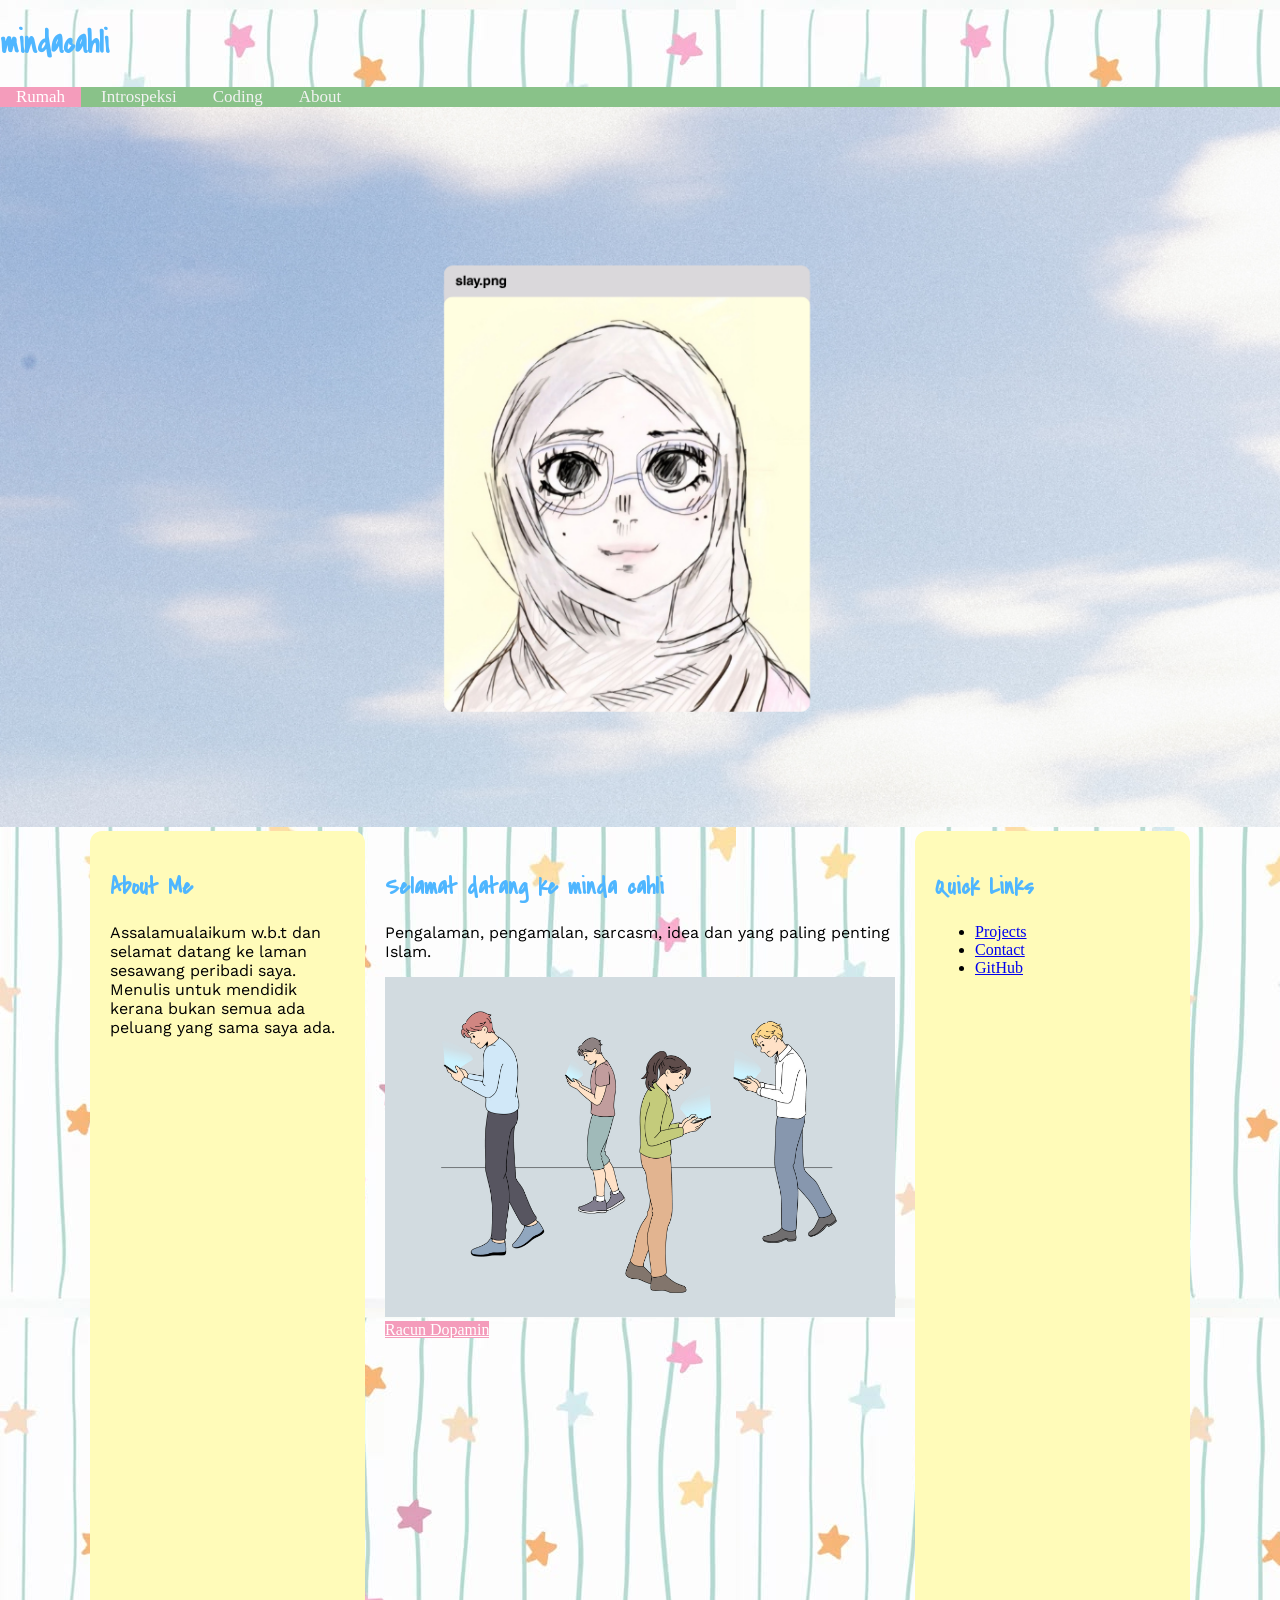
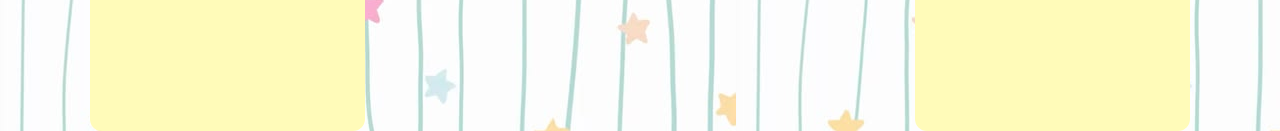
<file: index.html>
<!DOCTYPE html>
<html>
<head>
    <link rel="stylesheet" href="style.css">
    <link rel="preconnect" href="https://fonts.googleapis.com">
<link rel="preconnect" href="https://fonts.gstatic.com" crossorigin>
<link href="https://fonts.googleapis.com/css2?family=Bad+Script&family=Covered+By+Your+Grace&family=Edu+QLD+Hand:wght@400..700&family=Work+Sans:ital,wght@0,100..900;1,100..900&display=swap" rel="stylesheet">
</head>

<header>
    <h1 id="tajuk"> mindacahli </h1>
</header>

<body>
<div class="topnav">
  <a class="active" href="#home">Rumah</a>
  <a href="blog1.html">Introspeksi</a>
  <a href="coding.html">Coding</a>
  <a href="#about">About</a>
</div>

<div class="hover-image-container">
  <img src = "firstpage.png" class="default-img">
  <img src = "secondpage.png" class = "hover-img">

</div>

<section class="content-layout">
  <aside class="about">
    <h2 id="tajuk">About Me</h2>

    <p>
      Assalamualaikum w.b.t dan selamat datang ke laman sesawang peribadi saya. Menulis untuk mendidik kerana bukan semua ada peluang yang sama saya ada.
    </p>

    
  </aside>

  <main class="current-topic">
    
    <div>
      <h1 id="tajuk">Selamat datang ke minda cahli</h1>
      <p >Pengalaman, pengamalan, sarcasm, idea dan yang paling penting Islam.</p>
  </div>
  <img id ="prevpic" src="maintelefon.jpg">
  <a id= "contentpreview" href ="blog1.html">Racun Dopamin</a>

  </main>

  <aside class="extra">
    <h2 id="tajuk"> Quick Links</h2>
    <ul>
      <li><a href="#">Projects</a></li>
      <li><a href="#">Contact</a></li>
      <li><a href="#">GitHub</a></li>
    </ul>
  </aside>
</section>



</body>
</html>
</file>
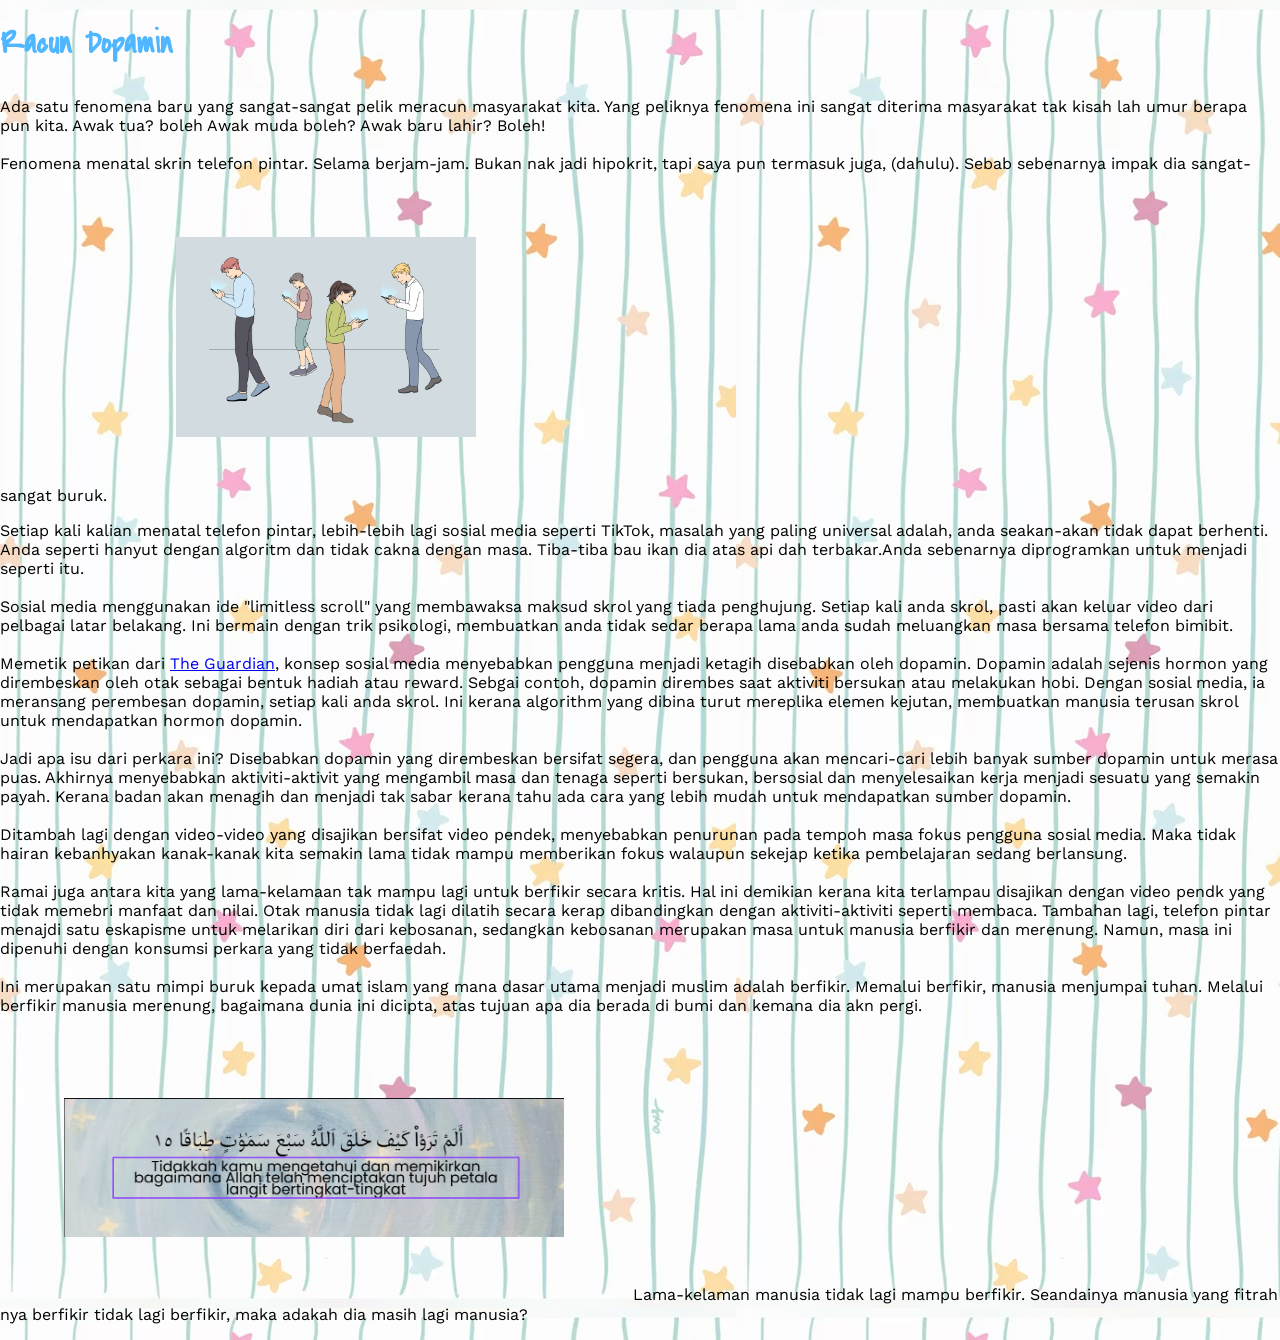
<file: blog1.html>
<!DOCTYPE html>
    <link rel="stylesheet" href="style.css">
    <link rel="preconnect" href="https://fonts.googleapis.com">
<link rel="preconnect" href="https://fonts.gstatic.com" crossorigin>
<link href="https://fonts.googleapis.com/css2?family=Bad+Script&family=Covered+By+Your+Grace&family=Edu+QLD+Hand:wght@400..700&family=Work+Sans:ital,wght@0,100..900;1,100..900&display=swap" rel="stylesheet">
</head>
<header>
    <h1 id="tajuk"> Racun Dopamin </p>
</header>

<body>
    <p> Ada satu fenomena baru yang sangat-sangat pelik meracun masyarakat kita. Yang peliknya fenomena ini sangat diterima masyarakat tak kisah lah umur berapa pun kita. Awak tua? boleh Awak muda boleh? Awak baru lahir? Boleh! <br><br>
        Fenomena menatal skrin telefon pintar. Selama berjam-jam. Bukan nak jadi hipokrit, tapi saya pun termasuk juga, (dahulu). Sebab sebenarnya impak dia sangat-sangat buruk.

        <img id = "pichelper" src="maintelefon.jpg">

    <p> Setiap kali kalian menatal telefon pintar, lebih-lebih lagi sosial media seperti TikTok, masalah yang paling universal adalah, anda seakan-akan tidak dapat berhenti. Anda seperti hanyut dengan algoritm dan tidak cakna dengan masa. Tiba-tiba bau ikan dia atas api dah terbakar.Anda sebenarnya diprogramkan untuk menjadi seperti itu.<br><br> Sosial media menggunakan ide "limitless scroll" yang membawaksa maksud skrol yang tiada penghujung. Setiap kali anda skrol, pasti akan keluar video dari pelbagai latar belakang. Ini bermain dengan trik psikologi, membuatkan anda tidak sedar berapa lama anda sudah meluangkan masa bersama telefon bimibit. <br><br>
        
        Memetik petikan dari <a href="https://www.theguardian.com/global/2021/aug/22/how-digital-media-turned-us-all-into-dopamine-addicts-and-what-we-can-do-to-break-the-cycle">The Guardian</a>, konsep sosial media menyebabkan pengguna menjadi ketagih disebabkan oleh dopamin. Dopamin adalah sejenis hormon yang dirembeskan oleh otak sebagai bentuk hadiah atau reward. Sebgai contoh, dopamin dirembes saat aktiviti 
        bersukan atau melakukan hobi.

        Dengan sosial media, ia meransang perembesan dopamin, setiap kali anda skrol. Ini kerana algorithm yang dibina turut mereplika elemen kejutan, membuatkan manusia terusan skrol untuk mendapatkan hormon dopamin. <br><br>

        Jadi apa isu dari perkara ini? Disebabkan dopamin yang dirembeskan bersifat segera, dan pengguna akan mencari-cari lebih banyak sumber dopamin untuk merasa puas. Akhirnya menyebabkan aktiviti-aktivit yang mengambil masa dan tenaga seperti bersukan, bersosial dan menyelesaikan kerja menjadi sesuatu yang semakin payah. Kerana badan akan menagih dan menjadi tak sabar kerana tahu ada cara yang lebih mudah untuk mendapatkan sumber dopamin.<br><br>
        Ditambah lagi dengan video-video yang disajikan bersifat video pendek, menyebabkan penurunan pada tempoh masa fokus pengguna sosial media. Maka tidak hairan kebanhyakan kanak-kanak kita semakin lama tidak mampu memberikan fokus walaupun sekejap ketika pembelajaran sedang berlansung. <br><br>
        Ramai juga antara kita yang lama-kelamaan tak mampu lagi untuk berfikir secara kritis. Hal ini demikian kerana kita terlampau disajikan dengan video pendk yang tidak memebri manfaat dan nilai. Otak manusia tidak lagi dilatih secara kerap dibandingkan dengan aktiviti-aktiviti seperti membaca. Tambahan lagi, telefon pintar menajdi satu eskapisme untuk melarikan diri dari kebosanan, sedangkan kebosanan merupakan masa untuk manusia berfikir dan merenung. Namun, masa ini dipenuhi dengan konsumsi perkara yang tidak berfaedah.<br><br>
        Ini merupakan satu mimpi buruk kepada umat islam yang mana dasar utama menjadi muslim adalah berfikir. Memalui berfikir, manusia menjumpai tuhan. Melalui berfikir manusia merenung, bagaimana dunia ini dicipta, atas tujuan apa dia berada di bumi dan kemana dia akn pergi.<br><br>

    <img id = "surah" src="surahNuh.png">

    Lama-kelaman manusia tidak lagi mampu berfikir.
    Seandainya manusia yang fitrah nya berfikir tidak lagi berfikir, maka adakah dia masih lagi manusia?

</body>
</file>
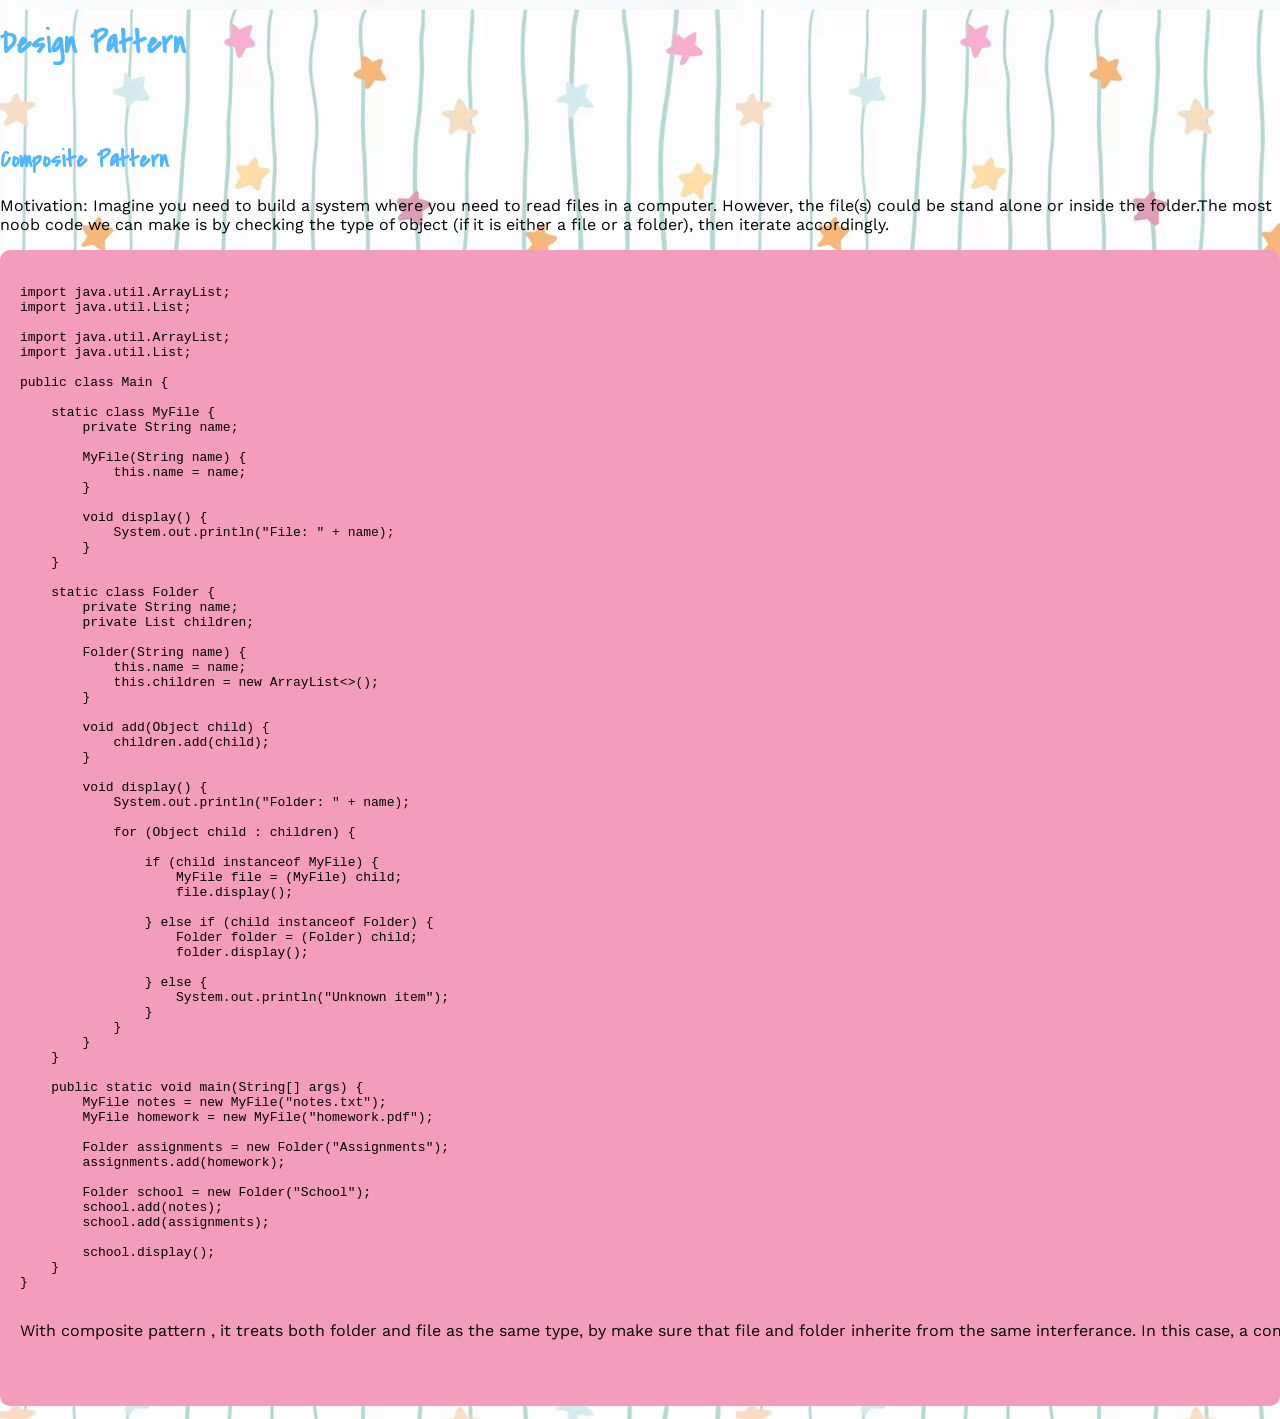
<file: coding.html>
<!DOCTYPE html>
<html>
<head>
    <link rel="stylesheet" href="style.css">
    <link rel="preconnect" href="https://fonts.googleapis.com">
<link rel="preconnect" href="https://fonts.gstatic.com" crossorigin>
<link href="https://fonts.googleapis.com/css2?family=Bad+Script&family=Covered+By+Your+Grace&family=Edu+QLD+Hand:wght@400..700&family=Work+Sans:ital,wght@0,100..900;1,100..900&display=swap" rel="stylesheet">
</head>
<body>
<h1 id="tajuk">Design Pattern</h1>
<br><br>
<h2 id="tajuk">Composite Pattern</h2>

<p>Motivation: Imagine you need to build a system where you need to read files in a computer. However, the file(s) could be stand alone or inside the folder.The 
    most noob code we can make is by checking the type of object (if it is either a file or a folder), then iterate accordingly.
</p>

<pre><code>
import java.util.ArrayList;
import java.util.List;

import java.util.ArrayList;
import java.util.List;

public class Main {

    static class MyFile {
        private String name;

        MyFile(String name) {
            this.name = name;
        }

        void display() {
            System.out.println("File: " + name);
        }
    }

    static class Folder {
        private String name;
        private List<Object> children;

        Folder(String name) {
            this.name = name;
            this.children = new ArrayList<>();
        }

        void add(Object child) {
            children.add(child);
        }

        void display() {
            System.out.println("Folder: " + name);

            for (Object child : children) {

                if (child instanceof MyFile) {
                    MyFile file = (MyFile) child;
                    file.display();

                } else if (child instanceof Folder) {
                    Folder folder = (Folder) child;
                    folder.display();

                } else {
                    System.out.println("Unknown item");
                }
            }
        }
    }

    public static void main(String[] args) {
        MyFile notes = new MyFile("notes.txt");
        MyFile homework = new MyFile("homework.pdf");

        Folder assignments = new Folder("Assignments");
        assignments.add(homework);

        Folder school = new Folder("School");
        school.add(notes);
        school.add(assignments);

        school.display();
    }
}
</code></pre>
<p>With composite pattern , it treats both folder and file as the same type, by make sure that file and folder inherite from the same interferance. In this case, a composite class. Therefore in this case no longer need to check if the type is folder or a file </p>
</body>
</html>
</file>
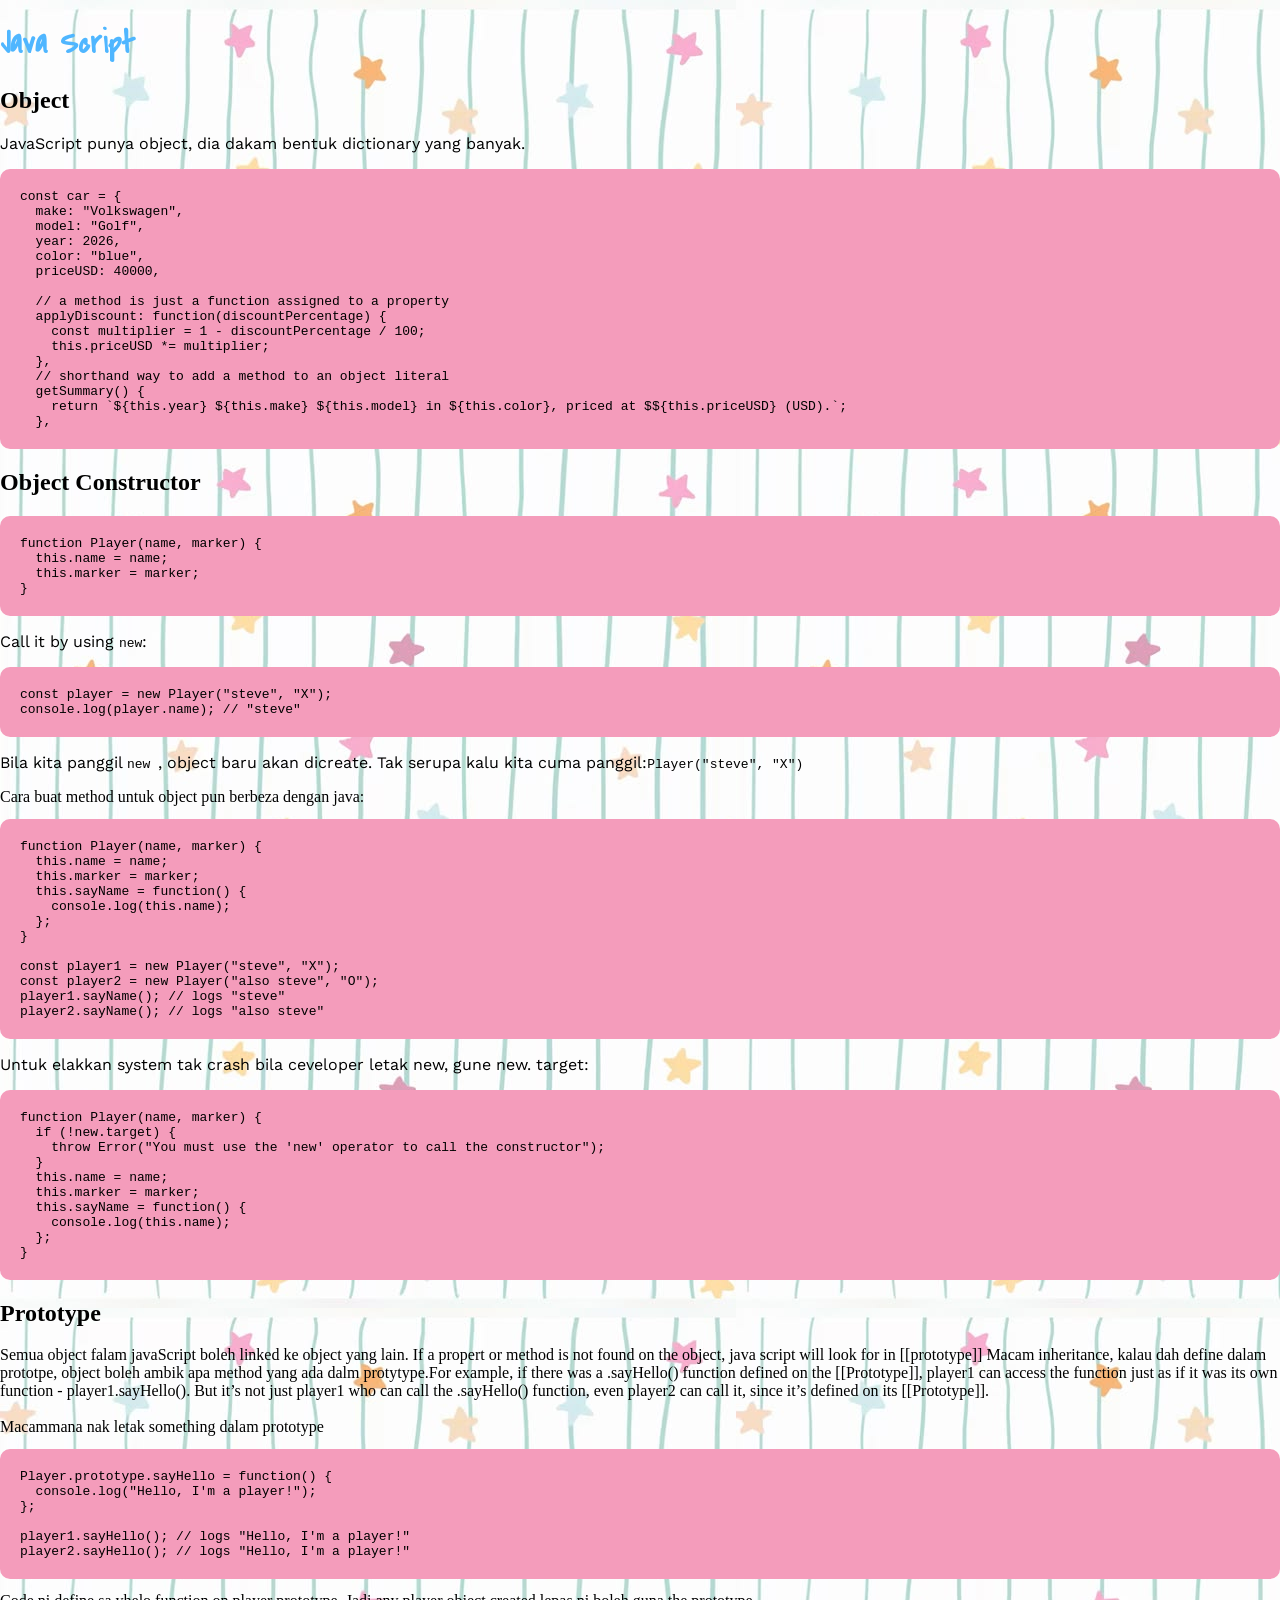
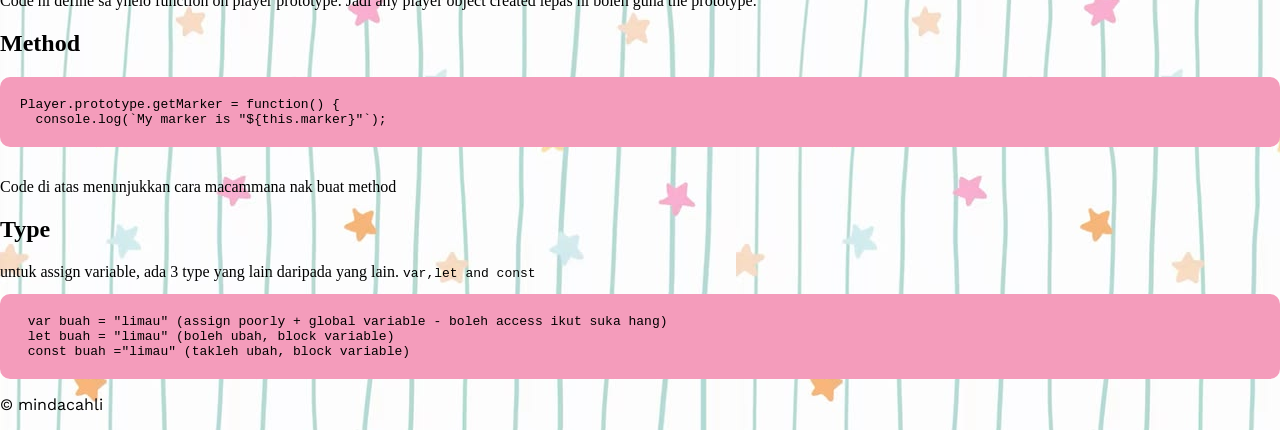
<file: coding2JavaSceipt.html>
<!DOCTYPE html>
<html lang="en">
<head>
	<meta charset="UTF-8">
	<head>
    <link rel="stylesheet" href="style.css">
    <link rel="preconnect" href="https://fonts.googleapis.com">
<link rel="preconnect" href="https://fonts.gstatic.com" crossorigin>
<link href="https://fonts.googleapis.com/css2?family=Bad+Script&family=Covered+By+Your+Grace&family=Edu+QLD+Hand:wght@400..700&family=Work+Sans:ital,wght@0,100..900;1,100..900&display=swap" rel="stylesheet">
</head>
	<meta name="viewport" content="width=device-width, initial-scale=1.0">
	<title>Page Title</title>
</head>
<body>
	<header>
		<h1 id="tajuk">Java Script</h1>
	</header>

	<main id="home">
		<h2>Object </h2>
		<p>JavaScript punya object, dia dakam bentuk dictionary yang banyak.</p>
		<pre><code>const car = {
  make: "Volkswagen",
  model: "Golf",
  year: 2026,
  color: "blue",
  priceUSD: 40000,

  // a method is just a function assigned to a property
  applyDiscount: function(discountPercentage) {
    const multiplier = 1 - discountPercentage / 100;
    this.priceUSD *= multiplier;
  },
  // shorthand way to add a method to an object literal
  getSummary() {
    return `${this.year} ${this.make} ${this.model} in ${this.color}, priced at $${this.priceUSD} (USD).`;
  },</code></pre>

  <h2>Object Constructor</h2>

  <pre><code>function Player(name, marker) {
  this.name = name;
  this.marker = marker;
}
</code></pre>

<p> Call it by using <code>new</code>:

	<pre><code>const player = new Player("steve", "X");
console.log(player.name); // "steve"</code></pre>

<p>Bila kita panggil <code> new </code>, object baru akan dicreate. Tak serupa kalu kita cuma panggil:<code>Player("steve", "X")</code></p>

Cara buat method untuk object pun berbeza dengan java:
<pre><code>function Player(name, marker) {
  this.name = name;
  this.marker = marker;
  this.sayName = function() {
    console.log(this.name);
  };
}

const player1 = new Player("steve", "X");
const player2 = new Player("also steve", "O");
player1.sayName(); // logs "steve"
player2.sayName(); // logs "also steve"</code></pre>

<p>Untuk elakkan system tak crash bila ceveloper letak new, gune new. target: <pre><code>function Player(name, marker) {
  if (!new.target) {
    throw Error("You must use the 'new' operator to call the constructor");
  }
  this.name = name;
  this.marker = marker;
  this.sayName = function() {
    console.log(this.name);
  };
}</code></pre></p>

<h2>Prototype</h2>
Semua object falam javaScript boleh linked ke object yang lain. If a propert or method is not found on the object, java script will look for in [[prototype]]
Macam inheritance, kalau dah define dalam prototpe, object boleh ambik apa method yang ada dalm protytype.For example, if there was a .sayHello() function defined on the [[Prototype]], player1 can access the function just as if it was its own function - player1.sayHello(). But it’s not just player1 who can call the .sayHello() function, even player2 can call it, since it’s defined on its [[Prototype]].<br>
<br>
Macammana nak letak something dalam prototype<pre><code>Player.prototype.sayHello = function() {
  console.log("Hello, I'm a player!");
};

player1.sayHello(); // logs "Hello, I'm a player!"
player2.sayHello(); // logs "Hello, I'm a player!"</code></pre></code>
</main>

Code ni define sa yhelo function on player prototype. Jadi any player object created lepas ni boleh guna the prototype.

<h2>Method </h2>
<p><pre><code>Player.prototype.getMarker = function() {
  console.log(`My marker is "${this.marker}"`);</code></pre><br>

Code di atas menunjukkan cara macammana nak buat method</p>

<h2>Type</h2>

untuk assign variable, ada 3 type yang lain daripada yang lain. <code>var,let and const</code>
<pre><code> var buah = "limau" (assign poorly + global variable - boleh access ikut suka hang)
 let buah = "limau" (boleh ubah, block variable)
 const buah ="limau" (takleh ubah, block variable)</code></pre>

	<footer>
		<p>&copy; mindacahli</p>
	</footer>
</body>
</html>
</file>
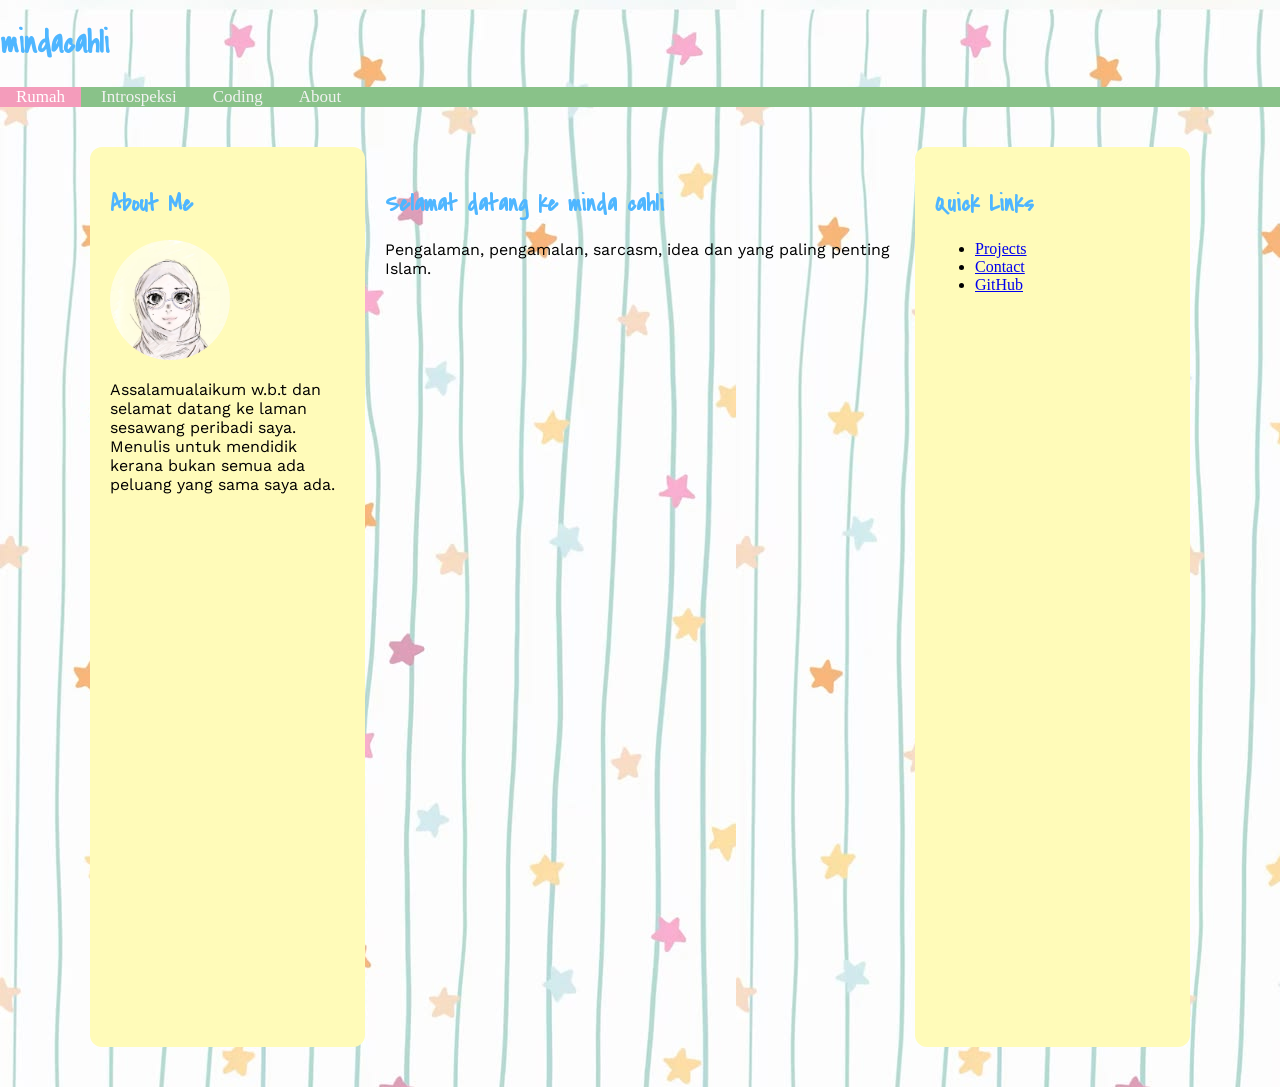
<file: mindacahli/main.html>
<!DOCTYPE html>
<html>
<head>
    <link rel="stylesheet" href="style.css">
    <link rel="preconnect" href="https://fonts.googleapis.com">
<link rel="preconnect" href="https://fonts.gstatic.com" crossorigin>
<link href="https://fonts.googleapis.com/css2?family=Bad+Script&family=Covered+By+Your+Grace&family=Edu+QLD+Hand:wght@400..700&family=Work+Sans:ital,wght@0,100..900;1,100..900&display=swap" rel="stylesheet">
</head>

<header>
    <h1 id="tajuk"> mindacahli </h1>
</header>

<body>
<div class="topnav">
  <a class="active" href="#home">Rumah</a>
  <a href="#news">Introspeksi</a>
  <a href="#contact">Coding</a>
  <a href="#about">About</a>
</div>

<section class="content-layout">
  <aside class="about">
    <h2 id="tajuk">About Me</h2>

  <img id="pic" src="cahlipic.jpg" alt="cahli" />
    <p>
      Assalamualaikum w.b.t dan selamat datang ke laman sesawang peribadi saya. Menulis untuk mendidik kerana bukan semua ada peluang yang sama saya ada.
    </p>
  </aside>

  <main class="current-topic">
    
    <div>
      <h1 id="tajuk">Selamat datang ke minda cahli</h1>
      <p >Pengalaman, pengamalan, sarcasm, idea dan yang paling penting Islam.</p>
  </div>
  </main>

  <aside class="extra">
    <h2 id="tajuk"> Quick Links</h2>
    <ul>
      <li><a href="#">Projects</a></li>
      <li><a href="#">Contact</a></li>
      <li><a href="#">GitHub</a></li>
    </ul>
  </aside>
</section>



</body>
</html>
</file>
<file: style.css>
body {
  margin: 0;
  padding: 0; 
  background-image: url("backgroundnew.jpg");
} 

.topnav {
  background-color: #89c289;
  overflow: hidden;
}

.topnav a {
  float: center;
  color: #f2f2f2;
  text-align: center;
  padding: 4px 16px;
  text-decoration: none;
  font-size: 17px;
}

.topnav a:hover {
  background-color: #4fb6ff;
  color: white;
}

/* Add a color to the active/current link */
.topnav a.active {
  background-color: #f49cbb;
  color: white;
}

#tajuk {
  color: #4fb6ff;
  font-family: "Covered By Your Grace", Times, serif;
}

.covered-by-your-grace-regular {
  font-family: "Covered By Your Grace", cursive;
  font-weight: 200;
  font-style: normal;
}

.content-layout{
  display: grid;
  grid-template-columns:1fr 2fr 1fr;
  gap: 24-x;
  max-width:1100px;
  margin: 0% auto;
  padding:0 20px
  box-sizing: border-box;
}

.about,.current-topic, .extra{
  padding:20px;
  border-radius:12px;
  margin:0;
  box-sizing: border-box;
}

.about, 
.extra{
  background-color: #fffbb9;
  overflow: auto;
  height: 100vh;

}

p{
  font-family:"Work Sans", sans-serif ;
}

#pic{
  width: 120px;
  height: 120px;
  object-fit: cover;
  border-radius: 50%;
}

#pichelper{
  width: 300px;
  height: fit-content;
  object-fit: cover;
  border-radius: 0%;
  padding: 5%;
}

#surah{
  width: 500px;
  height: fit-content;
  object-fit: cover;
  border-radius: 0%;
  padding: 5%;
}

#contentpreview{
  background-color: #f49cbb;
  color: white;

}

pre {
  background-color: #f49cbb;
  padding: 20px;
  border-radius: 10px;
  overflow-x: auto;
}

code {
  font-family: monospace;
}

.hover-image-container {
  position: relative;
  display: inline-block;
  overflow: hidden;
}

.hover-image-container img {
  width: 100%;
  height: auto;
  display: block;
  transition: opacity 0.3s ease-in-out; /* Smooth transition */
}

.hover-image-container .hover-img {
  position: absolute;
  top: 0;
  left: 0;
  opacity: 0;
}

.hover-img:hover{
  opacity: 1;
}

#prevpic{
  width: 100%;
}
</file>
<file: mindacahli/style.css>
body {
  margin: 0;
  padding: 0; 
  background-image: url("backgroundnew.jpg");
} 

.topnav {
  background-color: #89c289;
  overflow: hidden;
}

.topnav a {
  float: center;
  color: #f2f2f2;
  text-align: center;
  padding: 4px 16px;
  text-decoration: none;
  font-size: 17px;
}

.topnav a:hover {
  background-color: #4fb6ff;
  color: white;
}

/* Add a color to the active/current link */
.topnav a.active {
  background-color: #f49cbb;
  color: white;
}

#tajuk {
  color: #4fb6ff;
  font-family: "Covered By Your Grace", Times, serif;
}

.covered-by-your-grace-regular {
  font-family: "Covered By Your Grace", cursive;
  font-weight: 200;
  font-style: normal;
}

.content-layout{
  display: grid;
  grid-template-columns:1fr 2fr 1fr;
  gap: 24-x;
  max-width:1100px;
  margin: 40px auto;
  padding:0 20px
  box-sizing: border-box;
}

.about,.current-topic, .extra{
  padding:20px;
  border-radius:12px;
  margin:0;
  box-sizing: border-box;
}

.about, 
.extra{
  background-color: #fffbb9;
  overflow: auto;
  height: 100vh;

}

p{
  font-family:"Work Sans", sans-serif ;
}

#pic{
  width: 120px;
  height: 120px;
  object-fit: cover;
  border-radius: 50%;
}
</file>
